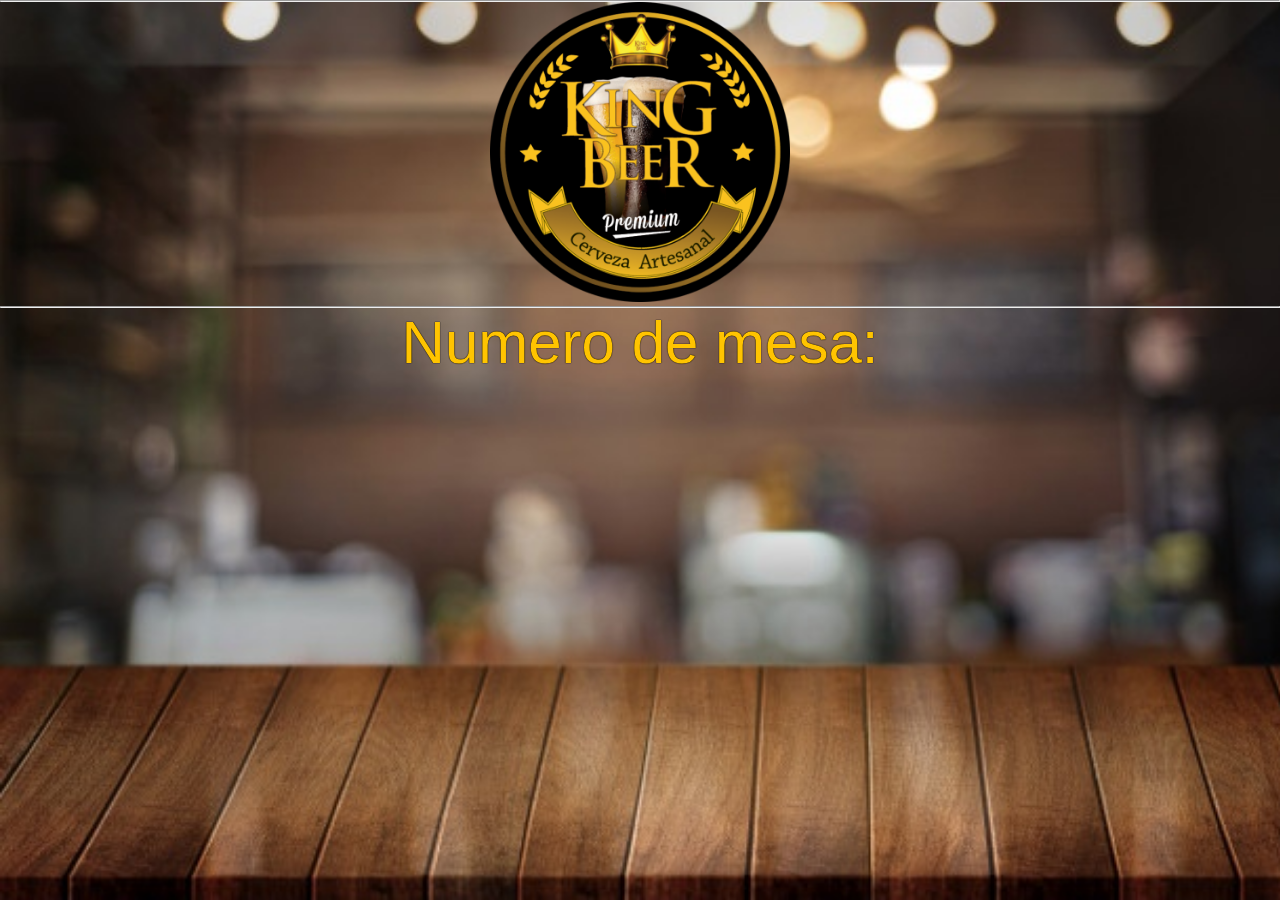
<file: index.html>
<!DOCTYPE html>
<html style="height: 100%">
<head>
	<link rel="icon" type="image/png" href="images/favicon.ico.png">
	<link href="frontend/css/master.css" rel="stylesheet" type="text/css">
	<script src="frontend/js/cartaHandler.js" type="module"></script>
	<title>Restobar King Beer</title>
</head>
	<body>
		<hr>	
		<center>	
		<img src="images/favicon.ico.png" alt="King Beer"	
			border="0" style="width:300px;height:300px;">	
		</center>	
		<hr>
		<div id="Carta">
			<div class="Ingreso">
				Numero de mesa:<br>
					<input type="text" name="nroMesa" autofocus="autofocus" autocomplete="off">
			</div>
		<div>
	</body>
</html>
</file>
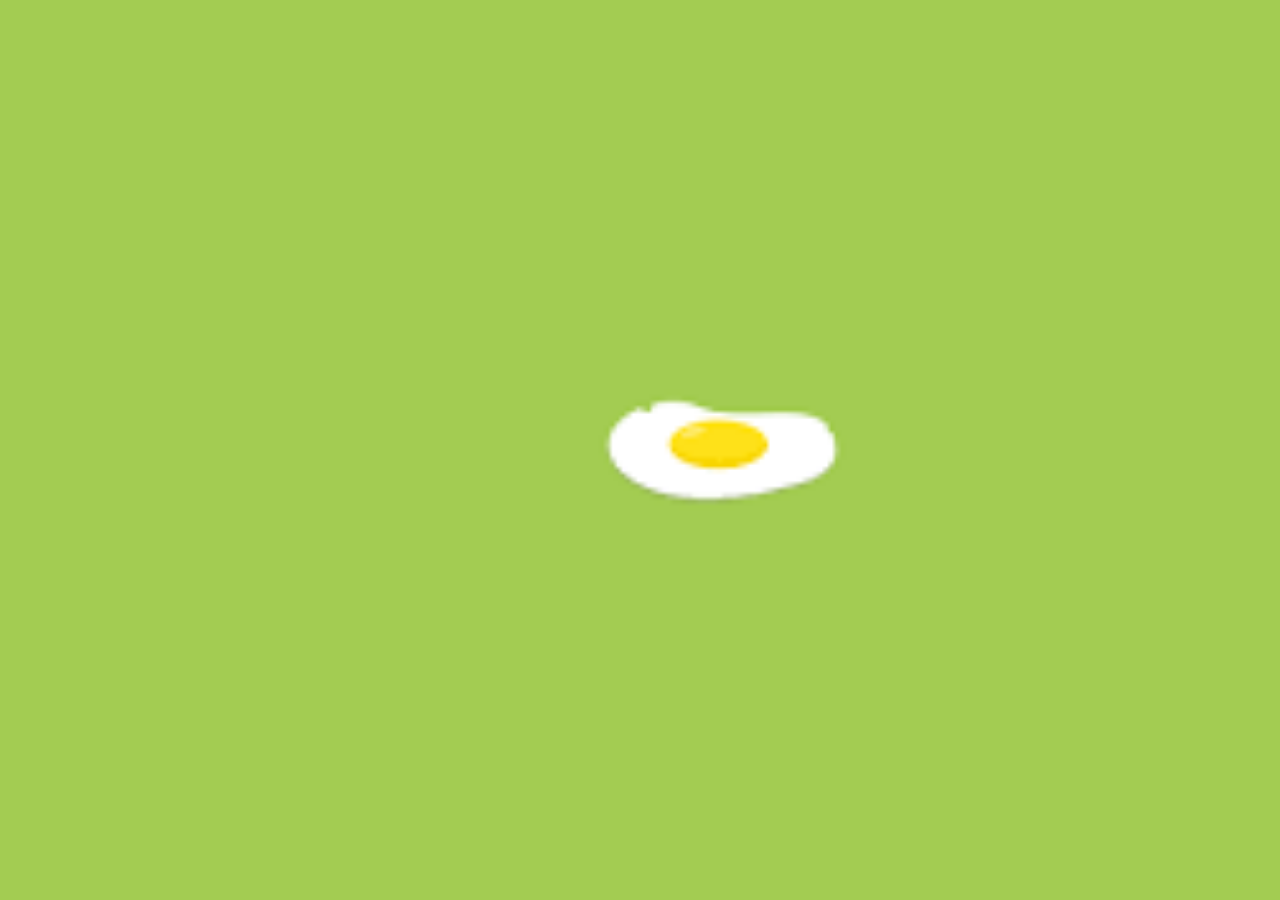
<file: Cocina/index.html>
<!DOCTYPE html>
<html style="height: 100%">
<head>
  <link rel="icon" type="image/png" href="../images/favicon.ico.png">
  <link href="master.css" rel="stylesheet" type="text/css">
  <script src="cocinaClass.js" type="module"></script>
	<title>Restobar King Beer</title>
  <link href="https://fonts.googleapis.com/css?family=Roboto+Slab&display=swap" rel="stylesheet">
</head>
	<body>
	</body>
</html>
</file>
<file: frontend/css/master.css>
body {
background-image: url('../../images/background.jpg');
background-size: cover;
color:  #ff6600 ;
text-shadow:
0 0 1px black,
0 0 1px black;
}
*{
	margin:0px;
  padding:0px;
  -webkit-touch-callout: none;
  -webkit-user-select: none;
  -khtml-user-select: none;
  -moz-user-select: none;
  -ms-user-select: none;
  user-select: none;
}

.selectable:hover{
  cursor: pointer;
}

div#Indice{
font-family: Didot, serif;
padding: 30px;
padding-bottom: 30px;
font-size: 32px;
width: 33%;
display:flex;
justify-content:center;
align-items: center;
flex-direction: column;
margin: auto;
}
div#Indice h2{
text-align: center;
font-size: 80px;
}
div#Indice ul{
font-size: 50px;
color: #ff7b00;
}
div#Indice ul li{
list-style: none;
}
div#Combos-y-Ofertas{
font-family: Didot, serif;
padding: 30px;
padding-bottom: 30px;
font-size: 32px;
width: 33%;
display:flex;
justify-content:center;
align-items: center;
flex-direction: column;
margin: auto;
}
div#Combos-y-Ofertas td{
font-size: 24px;
color: #ff7b00;
}
div#Combos-y-Ofertas h2{
text-align: center;
}
div#Combos-y-Ofertas table img{
	width:100px;height:100px;
}
div#Combos
div#Menu{
font-size: 24px;
color: #ff7b00;
text-align:center;
width:33%;
display:flex;
justify-content:center;
align-items: center;
flex-direction: column;
margin: auto;
}
div#Menu table{
border: 0px solid black;
font-size: 24px;;
}
div#Menu table h2{
text-align: center;
font-family: 'Vollkorn', serif;
font-size: 60px;
}
div#Menu table img{
  width:100px;
  height:100px;
}
div#Chef table{
  border-spacing: 100px 50px;
}
div#Chef h1{
	color: #ff0066;
  font-size: 60px;
}
div#Chef h2 {
  font-weight: lighter;
  font-size: 50px;
  color: #ff0066;
}
div#Chef .cant {
  display: flex;
}
div#Chef .cant h2 {
  width: 30%;
}

.plus,.minus {
  font-weight: bold !important;
  cursor: pointer;
}
#contenedor{
  position: sticky;
  display: grid;
  grid-template-columns: auto auto;
}

#botones{
  grid-column: 2/3;
}

div#Chef button{
  position: relative;
}

.Flecha {
  position: fixed;
  top: 80%;
}

#der {
  right: 5px;
}
#izq {
  left: 5px;
}
.Boton {
	position: sticky;
  display: inline-block;
  padding: 15px 25px;
  font-size: 15px;
  cursor: pointer;
  text-align: center;
  text-decoration: none;
  outline: none;
  color: #000;
  background-color: #fc0;
  border: none;
  height: 3em;
  border-radius: 1.5em;
  filter: drop-shadow(0px 0px 5px #000);
  transition:0.3s;
}
.Boton:hover {
  --background-color: #38a;
  background-color: #2d5;
  color: #fff;
  cursor: pointer;
}
.Boton:active {
  box-shadow: 0 0 1em black inset;
  background-color: #1c4;
  filter: drop-shadow(0px 0px 0px #000);
}

/* item_on debe estar al final para mantener precedencia */
.item_on {
  color: #ffc400;
  font-weight: bold;
}

.center{
  margin-left:auto;
  margin-right:auto;
}

#Precio{
  text-align: center;
  font-size: 50px;
}
.Ingreso{
	font-family: 'Acme', sans-serif;
	font-size: 60px;
	color: #ffc400;
  text-align: center;
}
.Ingreso input{
  font-family: 'Anton', sans-serif;
	background: transparent;
	text-align: center;
  width: 100%;
  font-size: 60px;
  border: none;
}

.Ingreso input:focus {
  outline: none;
}
</file>
<file: Cocina/master.css>
* {
  -webkit-touch-callout: none;
  -webkit-user-select: none;
  -khtml-user-select: none;
  -moz-user-select: none;
  -ms-user-select: none;
  user-select: none;
}


body {
    background-image: url('../images/fondo1ggg.png');
    background-size: cover;
    color:  black;
    text-shadow:
    0 0 1px black,
    0 0 1px black;
}
.Container {
  background: #A3CB53;
  line-height: 400%;
  width:70%;
  height: 100px;
  margin: 30px auto;
  border: 3px solid rgb(22, 144, 63);
  display: grid;
  text-align: center;
  grid-template-columns: 50% 50%;
  box-shadow: 5px 5px rgb(11, 77, 33);
}
.Container p{
  margin-top:18px;
  font-family: 'Roboto Slab', serif;
  display: inline-block;
  font-size: 35px;
}

.selectable:hover {
  cursor: pointer;
}
</file>
